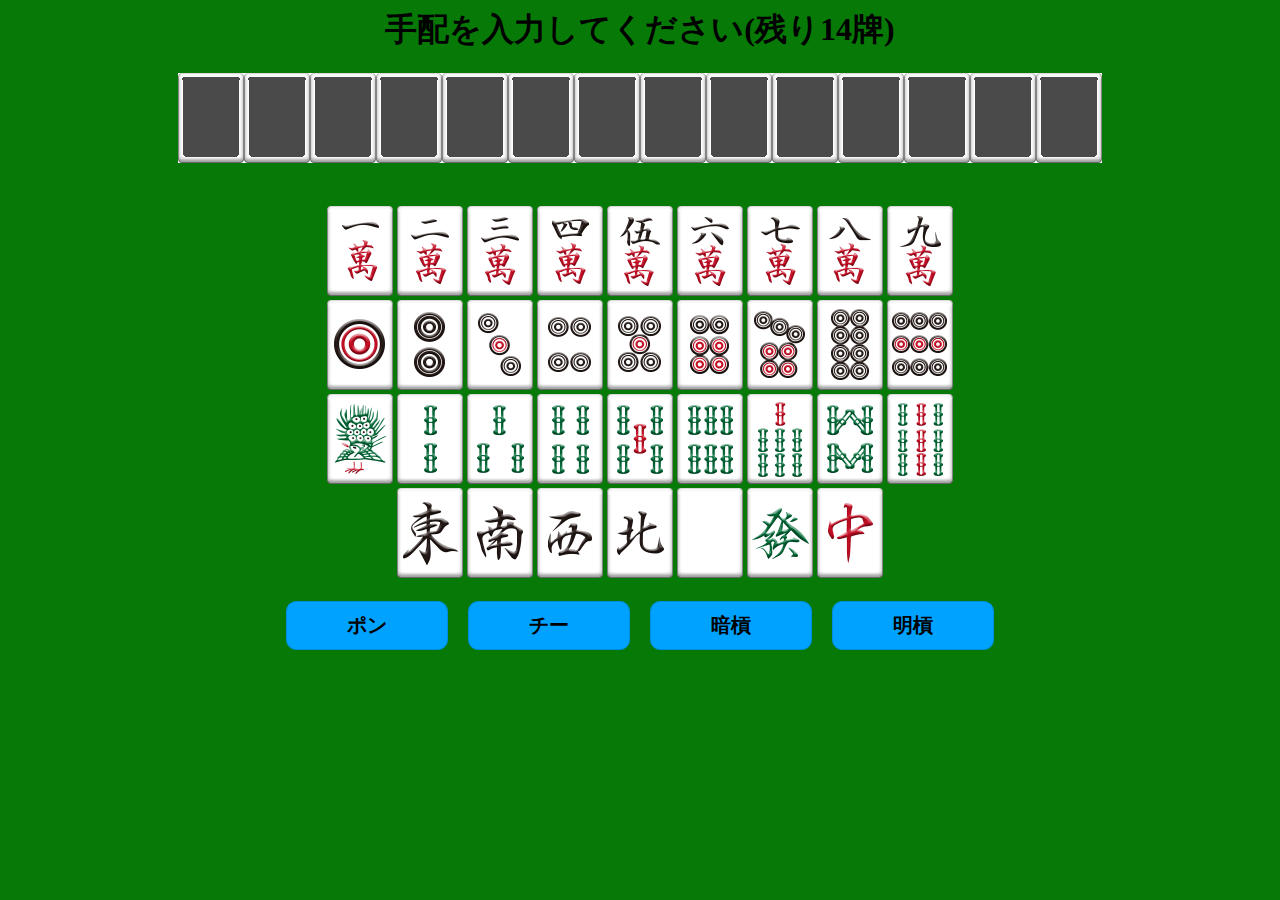
<file: index.html>
<html>
 <head>
  <meta charset="utf-8">
  <link rel="stylesheet" href="index.css">
  <title>麻雀判定ツール</title>
 </head>
 <body>
  <h1 id="state_text">手配を入力してください(残り14牌)</h1>
  <div id="tehai"></div>
  <div id="tehai_naki">
    <div class="naki_pais" id="naki_1"></div>
    <div class="naki_pais" id="naki_2"></div>
    <div class="naki_pais" id="naki_3"></div>
    <div class="naki_pais" id="naki_4"></div>
  </div>
  <div id="select"></div>
  <div id="btnlist_naki">
   <button type="button" class="btn_naki" id="btn_pong" onclick="btn_pong_click()">ポン</button>
   <button type="button" class="btn_naki" id="btn_chi" onclick="btn_chi_click()">チー</button>
   <button type="button" class="btn_naki" id="btn_ankan" onclick="btn_ankan_click()">暗槓</button>
   <button type="button" class="btn_naki" id="btn_minkan" onclick="btn_minkan_click()">明槓</button>
  </div>
  <div id="modal_noten" class="modal">
   <div class="modal_content">
    <div class="modal_header">
      <h1>聴牌していません</h1>
      <span id="modal_noten_close" class="modal_close">×</span>
    </div>
    <div id="modal_noten_body" class="modal_body"></div>
   </div>
  </div>
  <div id="modal_agari" class="modal">
   <div class="modal_content">
    <div class="modal_header">
      <h1>和了</h1>
      <span id="modal_agari_close" class="modal_close">×</span>
    </div>
    <div id="modal_noten_body" class="modal_body">
     <p>アガリ方を選択してください（ツモかロン）</p>
     <div id="btnlist_agari">
      <button type="button" class="btn_agari" id="btn_tsumo" onclick="btn_tsumo_click()">ツモ</button>
      <button type="button" class="btn_agari" id="btn_ron" onclick="btn_ron_click()">ロン</button>
     </div>
    </div>
   </div>
  </div>
 </body>
 <script src="script.js"></script>
</html>
</file>
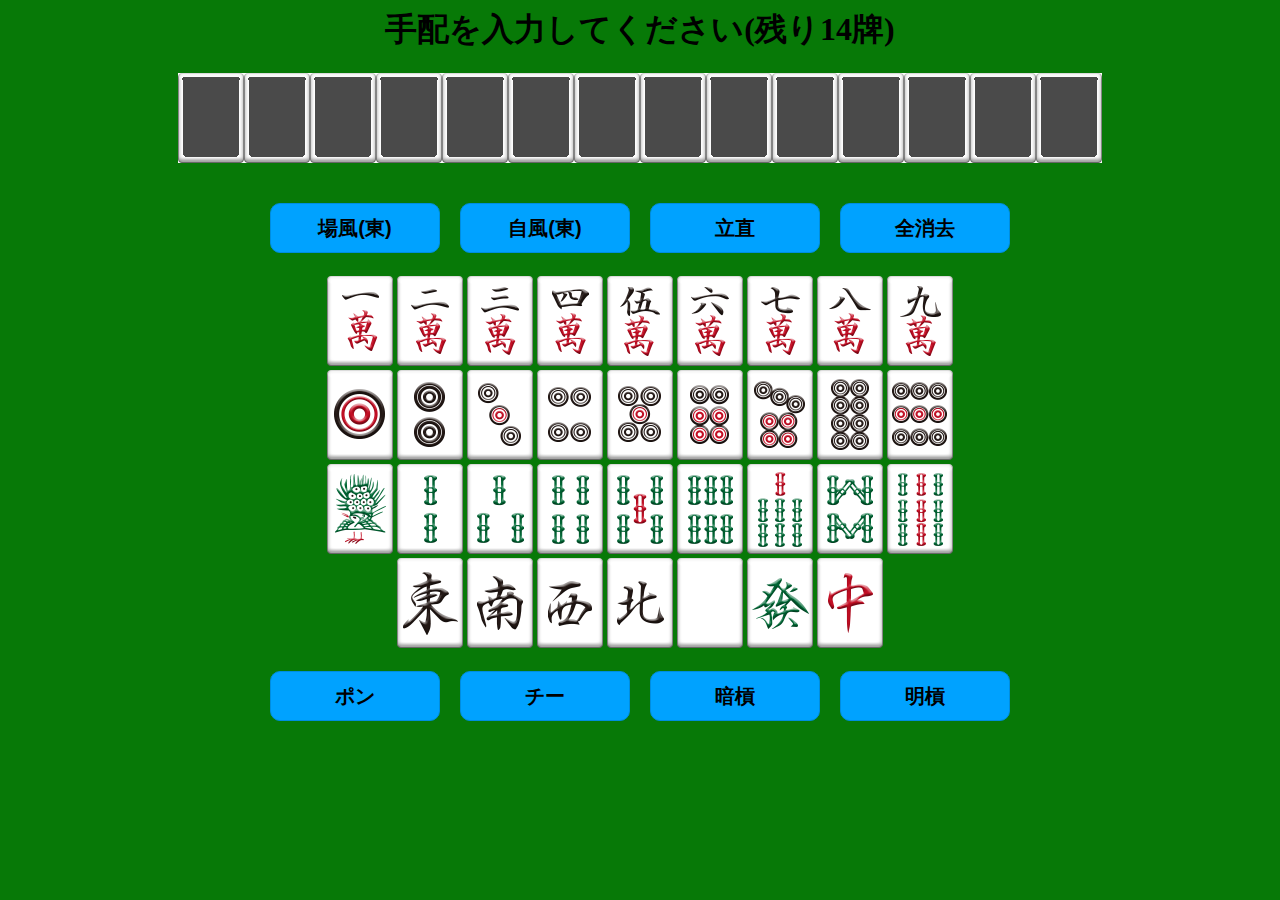
<file: mahjong_keisan/index.html>
<html>
 <head>
  <meta charset="utf-8">
  <link rel="stylesheet" href="index.css">
  <title>麻雀判定ツール</title>
 </head>
 <body>
  <div id="input_screen">
    <h1 id="state_text">手配を入力してください(残り14牌)</h1>
    <div id="tehai"></div>
    <div id="tehai_naki">
      <div class="naki_pais" id="naki_1"></div>
      <div class="naki_pais" id="naki_2"></div>
      <div class="naki_pais" id="naki_3"></div>
      <div class="naki_pais" id="naki_4"></div>
    </div>
    <div class="btnlist" id="btnlist_situation">
      <button type="button" class="btn_part" id="btn_bakaze" onclick="btn_bakaze_click()">場風(東)</button>
      <button type="button" class="btn_part" id="btn_jikaze" onclick="btn_jikaze_click()">自風(東)</button>
      <button type="button" class="btn_part" id="btn_reach" onclick="btn_reach_click()">立直</button>
      <button type="button" class="btn_part" id="btn_delete" onclick="btn_delete_click()">全消去</button>
    </div>
    <div id="select"></div>
    <div class="btnlist" id="btnlist_naki">
    <button type="button" class="btn_part" id="btn_pong" onclick="btn_pong_click()">ポン</button>
    <button type="button" class="btn_part" id="btn_chi" onclick="btn_chi_click()">チー</button>
    <button type="button" class="btn_part" id="btn_ankan" onclick="btn_ankan_click()">暗槓</button>
    <button type="button" class="btn_part" id="btn_minkan" onclick="btn_minkan_click()">明槓</button>
    </div>
  </div>
  <div id="output_screen">
    <div id="output_header">
    <button type="button" id="btn_backtoinput" onclick="btn_backtoinput_click()">← 手配入力へ戻る</button>
    <div id="output_screen_p">
      <p id="hantei_result_p">判定結果</p>
    </div>
    </div>
    <div id="tehai_result"></div>
    <div id="tensuu_result"></div>
    <div id="result_tables_div">
      <div id="yaku_table_div">
        <table id="yaku_table" class="result_tables"></table>
      </div>
      <div id="fusuu_table_div">
        <table id="fusuu_table" class="result_tables"></table>
      </div>
    </div>
  </div>
  <div id="modal_noten" class="modal">
   <div class="modal_content">
    <div class="modal_header">
      <h1>聴牌していません</h1>
      <span id="modal_noten_close" class="modal_close">×</span>
    </div>
    <div id="modal_noten_body" class="modal_body"></div>
   </div>
  </div>
  <div id="modal_agari" class="modal">
   <div class="modal_content">
    <div class="modal_header">
      <h1>和了</h1>
      <span id="modal_agari_close" class="modal_close">×</span>
    </div>
    <div id="modal_noten_body" class="modal_body">
     <p>アガリ方を選択してください（ツモかロン）</p>
     <div class="btnlist_modal">
      <button type="button" class="btn_modal" id="btn_tsumo" onclick="btn_tsumo_click()">ツモ</button>
      <button type="button" class="btn_modal" id="btn_ron" onclick="btn_ron_click()">ロン</button>
     </div>
    </div>
   </div>
  </div>
  <div id="modal_bakaze" class="modal">
   <div class="modal_content">
     <div class="modal_header">
      <h1>場風の変更</h1>
      <span id="modal_bakaze_close" class="modal_close">×</span>
     </div>
     <div id="modal_bakaze_body" class="modal_body">
      <p>変更後の場風を選択してください</p>
      <div class="btnlist_modal">
       <button type="button" class="btn_modal" id="btn_bakaze_ton" onclick="btn_bakaze_ton_click()">東</button>
       <button type="button" class="btn_modal" id="btn_bakaze_nan" onclick="btn_bakaze_nan_click()">南</button>
       <button type="button" class="btn_modal" id="btn_bakaze_sha" onclick="btn_bakaze_sha_click()">西</button>
       <button type="button" class="btn_modal" id="btn_bakaze_pei" onclick="btn_bakaze_pei_click()">北</button>
      </div>
     </div>
    </div>
  </div>
  <div id="modal_jikaze" class="modal">
    <div class="modal_content">
      <div class="modal_header">
       <h1>自風の変更</h1>
       <span id="modal_jikaze_close" class="modal_close">×</span>
      </div>
      <div id="modal_jikaze_body" class="modal_body">
       <p>変更後の自風を選択してください</p>
       <div class="btnlist_modal">
        <button type="button" class="btn_modal" id="btn_jikaze_ton" onclick="btn_jikaze_ton_click()">東</button>
        <button type="button" class="btn_modal" id="btn_jikaze_nan" onclick="btn_jikaze_nan_click()">南</button>
        <button type="button" class="btn_modal" id="btn_jikaze_sha" onclick="btn_jikaze_sha_click()">西</button>
        <button type="button" class="btn_modal" id="btn_jikaze_pei" onclick="btn_jikaze_pei_click()">北</button>
       </div>
      </div>
     </div>
   </div>
 </body>
 <script src="script.js"></script>
</html>
</file>
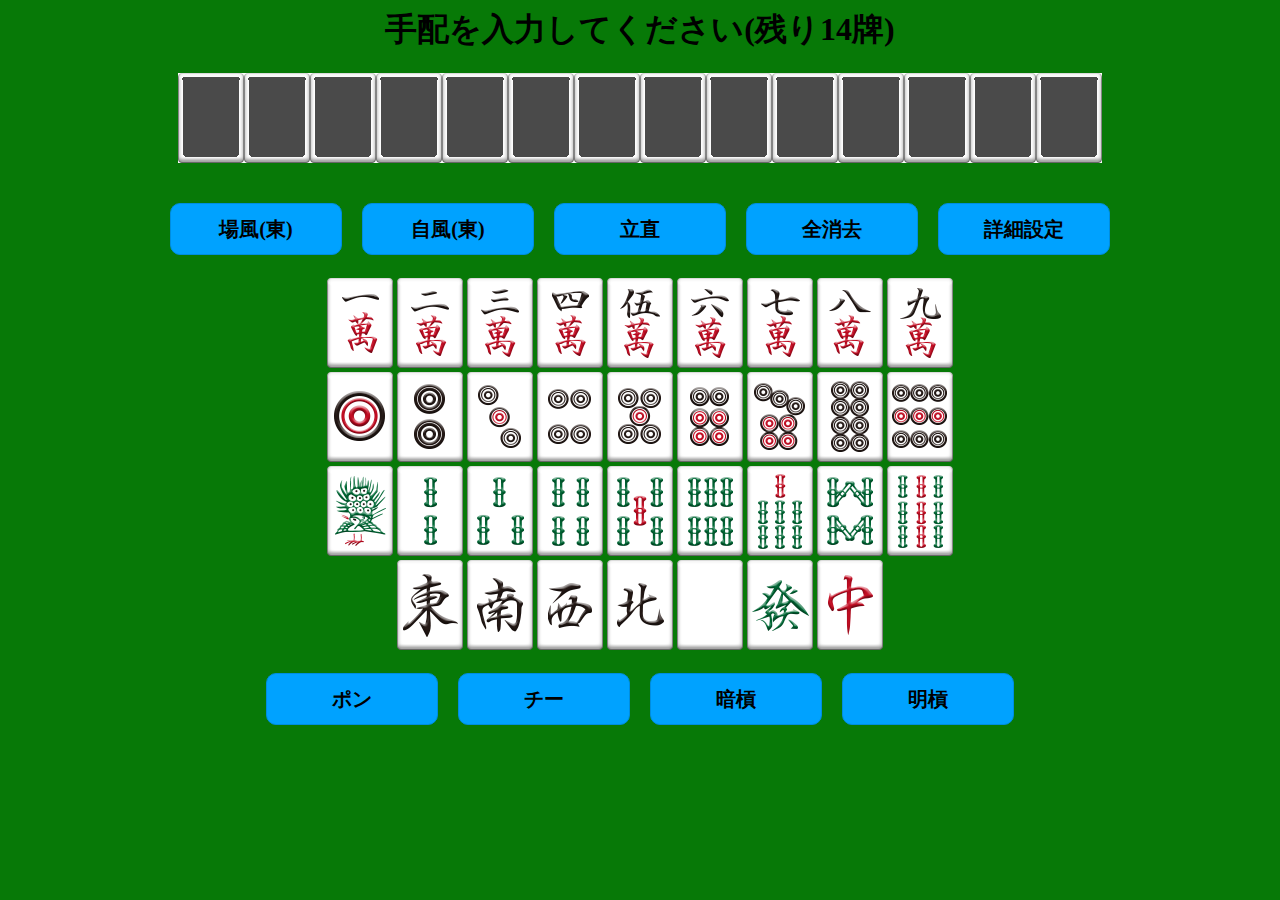
<file: mahjong_keisan/keisan.html>
<html>
 <head>
  <meta charset="utf-8">
  <link rel="stylesheet" href="keisan.css">
  <title>麻雀手牌計算ツール</title>
 </head>
 <body>
  <div id="input_screen">
    <h1 id="state_text">手配を入力してください(残り14牌)</h1>
    <div id="tehai"></div>
    <div id="tehai_naki">
      <div class="naki_pais" id="naki_1"></div>
      <div class="naki_pais" id="naki_2"></div>
      <div class="naki_pais" id="naki_3"></div>
      <div class="naki_pais" id="naki_4"></div>
    </div>
    <div class="btnlist" id="btnlist_situation">
      <div class="btn_part" id="btn_bakaze" onclick="btn_bakaze_click()"><p class="btn_label">場風(東)</p></div>
      <div class="btn_part" id="btn_jikaze" onclick="btn_jikaze_click()"><p class="btn_label">自風(東)</p></div>
      <div class="btn_part" id="btn_reach" onclick="btn_reach_click()"><p class="btn_label">立直</p></div>
      <div class="btn_part" id="btn_delete" onclick="btn_delete_click()"><p class="btn_label">全消去</p></div>
      <div class="btn_part" id="btn_setting" onclick="btn_setting_click()"><p class="btn_label">詳細設定</p></div>
    </div>
    <div id="select"></div>
    <div class="btnlist" id="btnlist_naki">
      <div class="btn_part" id="btn_pong" onclick="btn_pong_click()"><p class="btn_label">ポン</p></div>
      <div class="btn_part" id="btn_chi" onclick="btn_chi_click()"><p class="btn_label">チー</p></div>
      <div class="btn_part" id="btn_ankan" onclick="btn_ankan_click()"><p class="btn_label">暗槓</p></div>
      <div class="btn_part" id="btn_minkan" onclick="btn_minkan_click()"><p class="btn_label">明槓</p></div>
    </div>
  </div>
  <div id="output_screen">
    <div id="output_header">
    <button type="button" id="btn_backtoinput" onclick="btn_backtoinput_click()">← 手配入力へ戻る</button>
    <div id="output_screen_p">
      <p id="hantei_result_p">判定結果</p>
    </div>
    </div>
    <div id="tehai_result"></div>
    <div id="tensuu_result"></div>
    <div id="result_tables_div">
      <div id="yaku_table_div">
        <table id="yaku_table" class="result_tables"></table>
      </div>
      <div id="fusuu_table_div">
        <table id="fusuu_table" class="result_tables"></table>
      </div>
    </div>
  </div>
  <div id="modal_noten" class="modal">
   <div class="modal_content">
    <div class="modal_header">
      <h1>聴牌していません</h1>
      <span id="modal_noten_close" class="modal_close">×</span>
    </div>
    <div id="modal_noten_body" class="modal_body"></div>
   </div>
  </div>
  <div id="modal_agari" class="modal">
   <div class="modal_content">
    <div class="modal_header">
      <h1>和了</h1>
      <span id="modal_agari_close" class="modal_close">×</span>
    </div>
    <div id="modal_noten_body" class="modal_body">
     <p>アガリ方を選択してください（ツモかロン）</p>
     <div class="btnlist_modal">
      <button type="button" class="btn_modal" id="btn_tsumo" onclick="btn_tsumo_click()">ツモ</button>
      <button type="button" class="btn_modal" id="btn_ron" onclick="btn_ron_click()">ロン</button>
     </div>
    </div>
   </div>
  </div>
  <div id="modal_bakaze" class="modal">
   <div class="modal_content">
     <div class="modal_header">
      <h1>場風の変更</h1>
      <span id="modal_bakaze_close" class="modal_close">×</span>
     </div>
     <div id="modal_bakaze_body" class="modal_body">
      <p>変更後の場風を選択してください</p>
      <div class="btnlist_modal">
       <button type="button" class="btn_modal" id="btn_bakaze_ton" onclick="btn_bakaze_ton_click()">東</button>
       <button type="button" class="btn_modal" id="btn_bakaze_nan" onclick="btn_bakaze_nan_click()">南</button>
       <button type="button" class="btn_modal" id="btn_bakaze_sha" onclick="btn_bakaze_sha_click()">西</button>
       <button type="button" class="btn_modal" id="btn_bakaze_pei" onclick="btn_bakaze_pei_click()">北</button>
      </div>
     </div>
    </div>
  </div>
  <div id="modal_jikaze" class="modal">
    <div class="modal_content">
      <div class="modal_header">
       <h1>自風の変更</h1>
       <span id="modal_jikaze_close" class="modal_close">×</span>
      </div>
      <div id="modal_jikaze_body" class="modal_body">
       <p>変更後の自風を選択してください</p>
       <div class="btnlist_modal">
        <button type="button" class="btn_modal" id="btn_jikaze_ton" onclick="btn_jikaze_ton_click()">東</button>
        <button type="button" class="btn_modal" id="btn_jikaze_nan" onclick="btn_jikaze_nan_click()">南</button>
        <button type="button" class="btn_modal" id="btn_jikaze_sha" onclick="btn_jikaze_sha_click()">西</button>
        <button type="button" class="btn_modal" id="btn_jikaze_pei" onclick="btn_jikaze_pei_click()">北</button>
       </div>
      </div>
    </div>
  </div>
  <div id="modal_setting" class="modal">
    <div class="modal_content">
      <div class="modal_header">
       <h1>詳細設定</h1>
       <span id="modal_setting_close" class="modal_close">×</span>
      </div>
      <div id="modal_setting_body" class="modal_body">
       <div id="setting_dora">
        <p>ドラ</p>
        <div class="btn_setting" id="btn_dora_minus" onclick="btn_doraminus_click()"><p class="btn_label">-</p></div>
        <input type="number" class="setting_num" id="dora_num" value="0" readonly>
        <div class="btn_setting" id="btn_dora_minus" onclick="btn_doraplus_click()"><p class="btn_label">+</p></div>
        <div class="btn_setting" id="btn_dora_reset" onclick="btn_dorareset_click()"><p class="btn_label">リセット</p></div>
       </div>
       <div id="setting_honba">
        <p>本場</p>
        <div class="btn_setting" id="btn_honba_minus" onclick="btn_honbaminus_click()"><p class="btn_label">-</p></div>
        <input type="number" class="setting_num" id="honba_num" value="0" readonly>
        <div class="btn_setting" id="btn_honba_minus" onclick="btn_honbaplus_click()"><p class="btn_label">+</p></div>
        <div class="btn_setting" id="btn_honba_reset" onclick="btn_honbareset_click()"><p class="btn_label">リセット</p></div>
       </div>
       <div id="setting_ippatsu">
        <p>一発の有無</p>
        <input type="radio" name="ippatsu_flg" class="radio_ippatsu" id="radio_ippatsu_false" checked disabled>
        <label class="label_ippatsu" for="radio_ippatsu_false"><div class="btn_ippatsu"><p class="btn_label">無し</p></div></label>
        <input type="radio" name="ippatsu_flg" class="radio_ippatsu" id="radio_ippatsu_true" disabled>
        <label class="label_ippatsu" for="radio_ippatsu_true"><div class="btn_ippatsu"><p class="btn_label">有り</p></div></label>
        <p>立直をすると選択可能になります</p>
       </div>
       <div id="setting_special">
        <p>特殊役</p>
        <input type="radio" name="special_select" class="radio_special" id="radio_none" checked>
        <label class="label_special" for="radio_none"><div class="btn_special"><p class="btn_label">無し</p></div></label>
        <input type="radio" name="special_select" class="radio_special" id="radio_tenchi">
        <label class="label_special" for="radio_tenchi"><div class="btn_special"><p id="tenchi_p" class="btn_label">天和</p></div></label>
        <input type="radio" name="special_select" class="radio_special" id="radio_rinshan" disabled>
        <label class="label_special" for="radio_rinshan"><div class="btn_special"><p class="btn_label">嶺上開花</p></div></label>
        <input type="radio" name="special_select" class="radio_special" id="radio_chankan">
        <label class="label_special" for="radio_chankan"><div class="btn_special"><p class="btn_label">槍槓</p></div></label>
        <input type="radio" name="special_select" class="radio_special" id="radio_haitei">
        <label class="label_special" for="radio_haitei"><div class="btn_special"><p class="btn_label">海底撈月</p></div></label>
        <input type="radio" name="special_select" class="radio_special" id="radio_houtei">
        <label class="label_special" for="radio_houtei"><div class="btn_special"><p class="btn_label">河底撈魚</p></div></label>
       </div>
       <p>地和は自風が東以外の時に選択可能になります</p>
       <p>嶺上開花はカンを1回以上行っている場合に選択可能になります</p>
      </div>
    </div>
  </div>
 </body>
 <script src="../script_core.js"></script>
 <script src="script_keisan.js"></script>
</html>
</file>
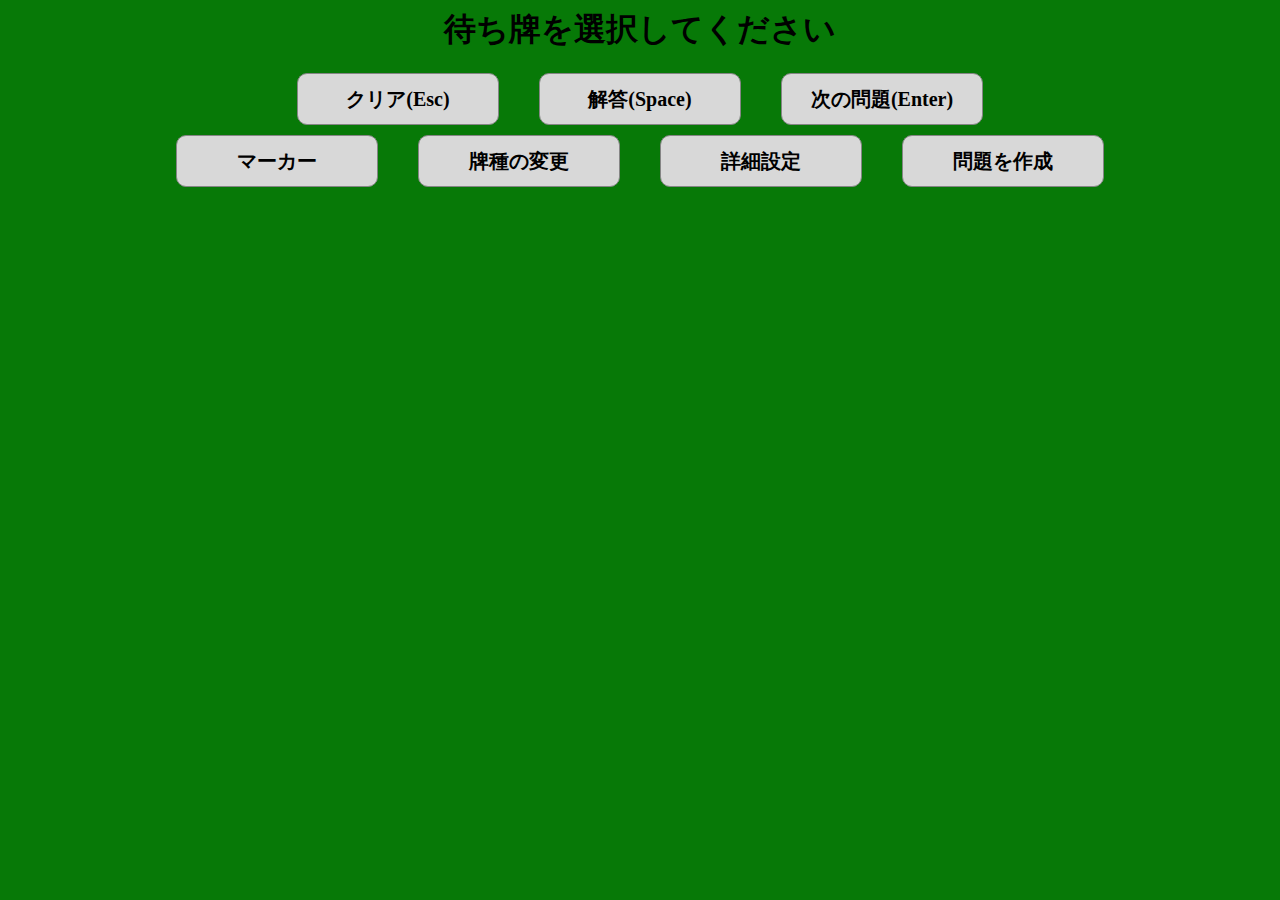
<file: mahjong_machiate/machiate.html>
<html>
 <head>
  <meta charset="utf-8">
  <link rel="stylesheet" href="machiate.css">
  <title>麻雀待ち当てツール</title>
 </head>
 <body>
  <h1 id="state_text">待ち牌を選択してください</h1>
  <div id="tehai_parent">
   <div id="tehai"></div>
   <div id="tehai_makeprob"></div>
  </div>
  <div id="select_div"></div>
  <div id="btnlist_normal">
   <div class="btnlist">
    <div class="btn_part" id="btn_clear" onclick="btn_clear_click()"><p class="btn_label">クリア(Esc)</p></div>
    <div class="btn_part" id="btn_answer" onclick="btn_answer_click()"><p class="btn_label">解答(Space)</p></div>
    <div class="btn_part" id="btn_next" onclick="btn_next_click()"><p class="btn_label">次の問題(Enter)</p></div>
   </div>
   <div class="btnlist">
    <div class="btn_part" id="btn_marker" onclick="btn_marker_click()"><p class="btn_label">マーカー</p></div>
    <div class="btn_part" id="btn_haishu" onclick="btn_haishu_click()"><p class="btn_label">牌種の変更</p></div>
    <div class="btn_part" id="btn_setting" onclick="btn_setting_click()"><p class="btn_label">詳細設定</p></div>
    <div class="btn_part" id="btn_makeprob" onclick="btn_makeprob_click()"><p class="btn_label">問題を作成</p></div>
   </div>
  </div>
  <div id="btnlist_makeprob" class="btnlist">
    <div class="btn_part" id="btn_cancel_makeprob" onclick="btn_cancel_makeprob_click()"><p class="btn_label">キャンセル(Esc)</p></div>
    <div class="btn_part" id="btn_enter_makeprob" onclick="btn_enter_makeprob_click()"><p class="btn_label">決定(Enter)</p></div>
   </div>
  <div id="modal_answer" class="modal">
    <div class="modal_content">
     <div class="modal_header">
       <h1>解答</h1>
       <span id="modal_answer_close" class="modal_close">×</span>
     </div>
     <div id="modal_answer_body" class="modal_body">
      <p style="font-weight: bold;">実際の解答 </p>
      <div id="true_answer_div" style="display: flex;"></div>
      <p id="ukeire_p"></p>
      <p style="font-weight: bold;">あなたの回答</p>
      <div id="user_answer_div" style="display: flex;"></div>
     </div>
    </div>
  </div>
  <div id="modal_haishu" class="modal">
    <div class="modal_content">
     <div class="modal_header">
       <h1>牌種の変更</h1>
       <span id="modal_haishu_close" class="modal_close">×</span>
     </div>
     <div id="modal_haishu_body" class="modal_body">
      <p>牌種を選択してください</p>
      <div id="haishu_radios">
       <input type="radio" name="haishu_select" class="haishu_radio" id="haishu_radio_manzu">
       <label for="haishu_radio_manzu"><img class="haishu_radio_image" src="../images/m_1.png"></label>
       <input type="radio" name="haishu_select" class="haishu_radio" id="haishu_radio_pinzu">
       <label for="haishu_radio_pinzu"><img class="haishu_radio_image" src="../images/p_1.png"></label>
       <input type="radio" name="haishu_select" class="haishu_radio" id="haishu_radio_souzu">
       <label for="haishu_radio_souzu"><img class="haishu_radio_image" src="../images/s_1.png"></label>
      </div>
      <div class="btnlist">
       <div class="btn_part" id="btn_haishu_cancel" onclick="btn_haishu_cancel_click()"><p class="btn_label">キャンセル</p></div>
       <div class="btn_part" id="btn_haishu_enter" onclick="btn_haishu_enter_click()"><p class="btn_label">決定</p></div>
      </div>
     </div>
    </div>
  </div>
  <div id="modal_marker" class="modal">
    <div class="modal_content">
     <div class="modal_header">
       <h1>マーカー</h1>
       <span id="modal_marker_close" class="modal_close">×</span>
     </div>
     <div id="modal_marker_body" class="modal_body">
      <p>マーカーを有効化し手牌をクリックすることで色を付けられます</p>
      <p>再度クリックすることでマーカーを消去することができます</p>
      <div class="marker_parts">
       <label for="checkbox_marker">マーカーの有効化</label><input type="checkbox" id="checkbox_marker">
      </div>
      <div class="marker_parts">
       <label for="color_marker">色の選択</label><input type="color" id="color_marker">
      </div>
     </div>
    </div>
  </div>
  <div id="modal_setting" class="modal">
    <div class="modal_content">
     <div class="modal_header">
       <h1>詳細設定</h1>
       <span id="modal_setting_close" class="modal_close">×</span>
     </div>
     <div id="modal_setting_body" class="modal_body">
      <div id="setting_jihai">
       <p>字牌の刻子の個数</p>
       <input type="radio" name="jihai_select" class="radio_jihai" id="radio_jihai_0" checked>
       <label class="label_jihai" for="radio_jihai_0"><div class="btn_jihai"><p class="btn_label">無し</p></div></label>
       <input type="radio" name="jihai_select" class="radio_jihai" id="radio_jihai_1">
       <label class="label_jihai" for="radio_jihai_1"><div class="btn_jihai"><p class="btn_label">1個</p></div></label>
       <input type="radio" name="jihai_select" class="radio_jihai" id="radio_jihai_2">
       <label class="label_jihai" for="radio_jihai_2"><div class="btn_jihai"><p class="btn_label">2個</p></div></label>
       <input type="radio" name="jihai_select" class="radio_jihai" id="radio_jihai_3">
       <label class="label_jihai" for="radio_jihai_3"><div class="btn_jihai"><p class="btn_label">3個</p></div></label>
      </div>
      <p>次の問題から適用されます</p>
     </div>
    </div>
  </div> 
 </body>
 <script src="../script_core.js"></script>
 <script src="script_machiate.js"></script>
</html>
</file>
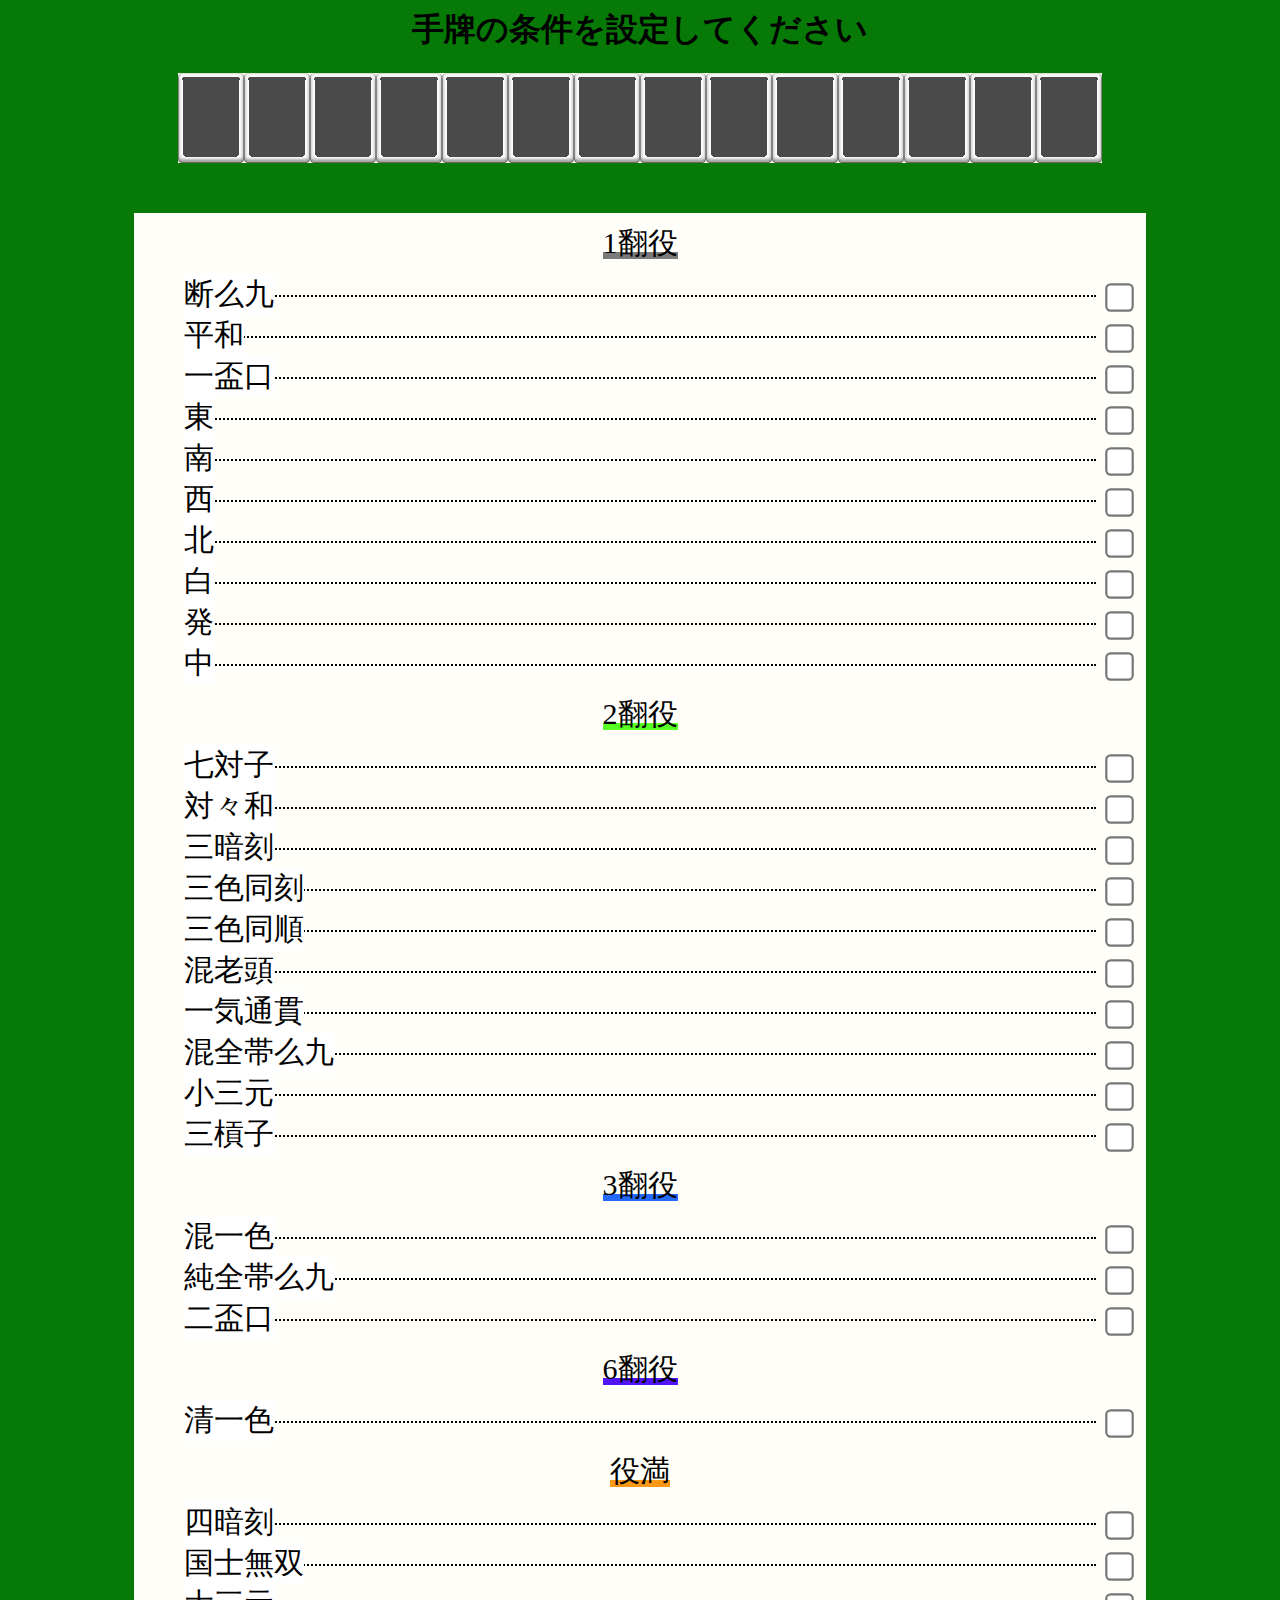
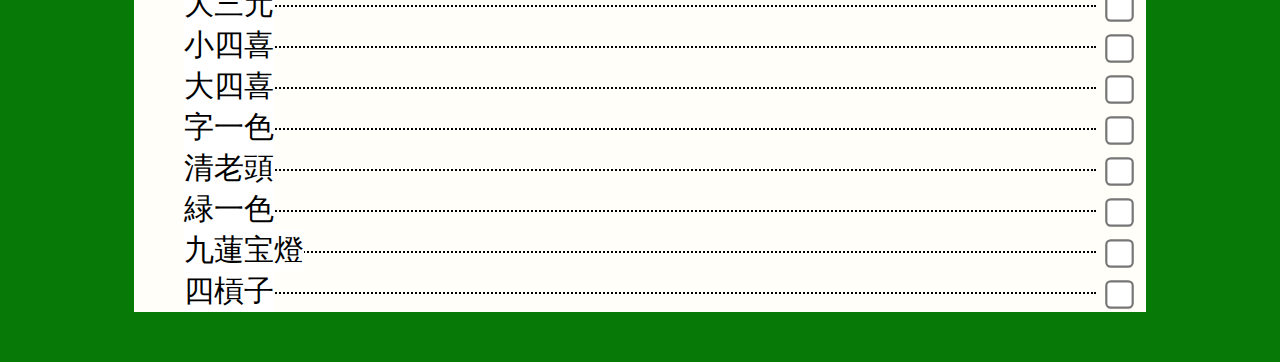
<file: mahjong_tehaimaker/tehaimaker.html>
<html>
 <head>
 <meta charset="utf-8">
 <link rel="stylesheet" href="tehaimaker.css">
 <title>麻雀手牌生成ツール</title>
 </head>
 <body>
  <h1 id="state_text">手牌の条件を設定してください</h1>
  <div id="tehai"></div>
  <div id="yaku_lists">
   <p class="p_honsuu"><span id="span_honsuu_1">1翻役</span></p>
   <div class="yaku_list" id="yaku_list_1"></div>
   <p class="p_honsuu"><span id="span_honsuu_2">2翻役</span></p>
   <div class="yaku_list" id="yaku_list_2"></div>
   <p class="p_honsuu"><span id="span_honsuu_3">3翻役</span></p>
   <div class="yaku_list" id="yaku_list_3"></div>
   <p class="p_honsuu"><span id="span_honsuu_6">6翻役</span></p>
   <div class="yaku_list" id="yaku_list_6"></div>
   <p class="p_honsuu"><span id="span_honsuu_yakuman">役満</span></p>
   <div class="yaku_list" id="yaku_list_yakuman"></div>
 </body>
 <script src="../script_core.js"></script>
 <script src="script_tehaimaker.js"></script>
</html>
</file>
<file: index.css>
body{
    background-color: rgb(7, 121, 7);
}
#state_text{
    text-align: center;
}
#tehai{
    display: flex;
    justify-content: center;
}
.tehai_parts{
    cursor: pointer;
}
.tehai_value{
    display: none;
}

#tehai_naki{
    display: flex;
    justify-content: center;
    margin: 20px 0;
}
.naki_pais{
    display: flex;
    margin: 0 20px;
    cursor: pointer;
}

#select_table{
    margin: 0 auto;
}
.table_pai{
    cursor: pointer;
}

#btnlist_naki{
    display: flex;
    justify-content: center;
    margin: 20px 0;
}
.btn_naki{
    padding: 10px 60px;
    margin:0 10px;
    background-color: rgb(0, 162, 255);
    border: 1px solid rgb(0, 141, 223);
    border-radius: 10px;
    font-size: 20px;
    font-weight: bold;
    transition: background-color 0.3s;
    cursor:pointer;
}
.btn_naki:hover{
    background-color: rgb(0, 130, 206);
}

#modal_noten{
    display: none;
}
#modal_agari{
    display: none;
}
.modal{
    position: fixed;
    z-index: 1;
    left: 0;
    top: 0;
    height: 100%;
    width: 100%;
    overflow: auto;
    background-color: rgba(0,0,0,0.5);
}
.modal_content{
    background-color: #f4f4f4;
    margin: 20% auto;
    width: 50%;
    box-shadow: 0 5px 8px 0 rgba(0,0,0,0.2),0 7px 20px 0 rgba(0,0,0,0.17);
    animation-name: modalopen;
    animation-duration: 1s;
}
@keyframes modalopen {
    from {opacity: 0;}
    to {opacity: 1;}
}
.modal_header{
    background-color: lightblue;
    padding: 3px 15px;
    display: flex;
    justify-content: space-between;
}
.modal_close{
    font-size: 2rem;
}
.modal_close:hover{
    cursor: pointer;
}
.modal_body{
    padding: 10px 20px;
    color: black;
}
#btnlist_agari{
    text-align: center;
}
.btn_agari{
    font-size: 30px;
    padding: 0 30px;
    cursor:pointer;
    margin: 0 10px;
}
</file>
<file: mahjong_keisan/index.css>
body{
    background-color: rgb(7, 121, 7);
}

#state_text{
    text-align: center;
}
#tehai{
    display: flex;
    justify-content: center;
}
.tehai_parts{
    cursor: pointer;
}
.tehai_value{
    display: none;
}

#tehai_naki{
    display: flex;
    justify-content: center;
    margin: 20px 0;
}
.naki_pais{
    display: flex;
    margin: 0 20px;
    cursor: pointer;
}

#select_table{
    margin: 0 auto;
}
.table_pai{
    cursor: pointer;
}

.btnlist{
    display: flex;
    justify-content: center;
    margin: 20px 0;
}
.btn_part{
    width: 170px;
    height: 50px;
    margin:0 10px;
    background-color: rgb(0, 162, 255);
    border: 1px solid rgb(0, 141, 223);
    border-radius: 10px;
    font-size: 20px;
    font-weight: bold;
    transition: background-color 0.3s;
    cursor:pointer;
}
.btn_part:hover{
    background-color: rgb(0, 130, 206);
}

#output_screen{
    display: none;
    animation-name: screenopen;
    animation-duration: 1s;
}
@keyframes screenopen {
    from {opacity: 0;}
    to {opacity: 1;}
}
#output_header{
    display: table;
    width: 63.5%;
}
#output_screen_p{
    display: table-cell;
    text-align: center;
}
#hantei_result_p{
    font-size: 35px;
    color: #e7e7e7;
}
#btn_backtoinput{
    display: table-cell;
    text-align: left;
    width: 170px;
    height: 50px;
    margin:20px 0 20px 20px;
    background-color: rgb(65, 65, 65);
    border: 1px solid rgb(39, 39, 39);
    border-radius: 10px;
    font-size: 18px;
    font-weight: bold;
    transition: background-color 0.3s;
    color: #f0f0f0;
    cursor:pointer;
}
#btn_backtoinput:hover{
    background-color: rgb(53, 53, 53);
}
#tehai_result{
    display: flex;
    justify-content: center;
}
#tensuu_result{
    background-color: #e7e7e7;
    text-align: center;
    font-size: 25px;
}
#result_tables_div{
    display: flex;
    justify-content: center;
}
#fusuu_table_div{
    height: 550px;
    overflow-x: hidden;
    overflow-y: auto;
}
.result_tables{
    border-collapse: collapse;
    width: 500px;
    font-size: 20px;
}
.result_tables td, th{
    background-color: #e7e7e7;
    border: 0.5px solid black;
    text-align: center;
}
.result_tables td.width15{
    width: 15%;
}

.modal{
    display:none;
    position: fixed;
    z-index: 1;
    left: 0;
    top: 0;
    height: 100%;
    width: 100%;
    overflow: auto;
    background-color: rgba(0,0,0,0.5);
}
.modal_content{
    background-color: #f4f4f4;
    margin: 20% auto;
    width: 50%;
    box-shadow: 0 5px 8px 0 rgba(0,0,0,0.2),0 7px 20px 0 rgba(0,0,0,0.17);
    animation-name: modalopen;
    animation-duration: 1s;
}
@keyframes modalopen {
    from {opacity: 0;}
    to {opacity: 1;}
}
.modal_header{
    background-color: lightblue;
    padding: 3px 15px;
    display: flex;
    justify-content: space-between;
}
.modal_close{
    font-size: 2rem;
}
.modal_close:hover{
    cursor: pointer;
}
.modal_body{
    padding: 10px 20px;
    color: black;
}
.btnlist_modal{
    text-align: center;
}
.btn_modal{
    font-size: 30px;
    padding: 0 30px;
    cursor:pointer;
    margin: 0 10px;
}
#btn_bakaze_ton{
    display: none;
}
#btn_jikaze_ton{
    display: none;
}
</file>
<file: mahjong_keisan/keisan.css>
body{
    background-color: rgb(7, 121, 7);
}

#state_text{
    text-align: center;
}
#tehai{
    display: flex;
    justify-content: center;
}
.tehai_parts{
    cursor: pointer;
}
.tehai_parts img{
    width: 100%;
}
.tehai_value{
    display: none;
}

#tehai_naki{
    width: 100%;
    display: flex;
    justify-content: center;
    margin: 20px 0;
}
.naki_pais{
    width: 25%;
    display: flex;
    margin: 0 1%;
    cursor: pointer;
}

#select_table{
    margin: 0 auto;
}
.table_pai{
    cursor: pointer;
}
.table_pai img{
    width: 100%;
}

.btnlist{
    display: flex;
    justify-content: center;
    margin: 20px 0;
}
.btn_part{
    width: 170px;
    height: 50px;
    margin:0 10px;
    background-color: rgb(0, 162, 255);
    border: 1px solid rgb(0, 141, 223);
    border-radius: 10px;
    font-size: 20px;
    font-weight: bold;
    transition: background-color 0.3s;
    cursor:pointer;
    display: table;
    user-select: none;
}
.btn_part:hover{
    background-color: rgb(0, 130, 206);
}
.btn_label{
    font-size: 20px;
    display: table-cell;
    vertical-align: middle;
    text-align: center;
}

#output_screen{
    display: none;
    animation-name: screenopen;
    animation-duration: 1s;
}
@keyframes screenopen {
    from {opacity: 0;}
    to {opacity: 1;}
}
#btn_backtoinput{
    text-align: center;
    max-width: 170px;
    width: 20%;
    height: 50px;
    margin:20px 0 20px 20px;
    background-color: rgb(65, 65, 65);
    border: 1px solid rgb(39, 39, 39);
    border-radius: 10px;
    font-size: 18px;
    font-weight: bold;
    transition: background-color 0.3s;
    color: #f0f0f0;
    cursor:pointer;
}
#btn_backtoinput:hover{
    background-color: rgb(53, 53, 53);
}
#hantei_result_p{
    color: white;
    font-weight: bold;
    font-size: 30px;
    margin: 0;
    text-align: center;
}
#agari_kata_div{
    color: white;
    font-weight: bold;
    font-size: 20px;
    text-align: center;
    margin-bottom: 10px;
}
#agari_kata_div p{
    margin: 0;
}

#tehai_result{
    display: flex;
    justify-content: center;
    width: 100%;
}

#tensuu_result{
    background-color: #e7e7e7;
    text-align: center;
    font-size: 25px;
}
#result_tables_div{
    display: flex;
    justify-content: center;
    width: 100%;
}
#yaku_table_div, #fusuu_table_div{
    height: 400px;
    width: 50%;
    max-width: 550px;
    overflow-x: hidden;
    overflow-y: auto;
}
.result_tables{
    border-collapse: collapse;
    font-size: 20px;
    width: 100%;
}
#yaku_table{
    margin-left: auto;
}
#fusuu_table{
    margin-right: auto;
}
.result_tables td, th{
    background-color: #e7e7e7;
    border: 0.5px solid black;
    text-align: center;
}
.result_tables td.width15{
    width: 15%;
}

.modal{
    display:none;
    position: fixed;
    z-index: 1;
    left: 0;
    top: 0;
    height: 100%;
    width: 100%;
    overflow: auto;
    background-color: rgba(0,0,0,0.5);
}
.modal_content{
    background-color: #f4f4f4;
    margin: 20% auto;
    width: 50%;
    box-shadow: 0 5px 8px 0 rgba(0,0,0,0.2),0 7px 20px 0 rgba(0,0,0,0.17);
    animation-name: modalopen;
    animation-duration: 1s;
}
@keyframes modalopen {
    from {opacity: 0;}
    to {opacity: 1;}
}
.modal_header{
    background-color: lightblue;
    padding: 3px 15px;
    display: flex;
    justify-content: space-between;
}
.modal_close{
    font-size: 2rem;
}
.modal_close:hover{
    cursor: pointer;
}
.modal_body{
    padding: 10px 20px;
    color: black;
}
.btnlist_modal{
    text-align: center;
}
.btn_modal{
    font-size: 30px;
    padding: 0 30px;
    cursor:pointer;
    margin: 0 10px;
}
#btn_bakaze_ton{
    display: none;
}
#btn_jikaze_ton{
    display: none;
}

#setting_dora, #setting_honba, #setting_ippatsu, #setting_special{
    display: flex;
    margin: 10px 0;
}
.btn_setting{
    width: 30px;
    height: 30px;
    margin: auto 10px;
    background-color: rgb(0, 193, 252);
    border: 1px solid rgb(0, 151, 238);
    transition: background-color 0.3s;
    font-weight: bold;
    display: table;
    user-select: none;
    cursor: pointer;
}
.btn_setting:hover{
    background-color: rgb(0, 162, 236);
}
#btn_dora_reset, #btn_honba_reset{
    width: 100px;
}
.setting_num{
    width: 40px;
    height: 30px;
    margin: auto 0;
    font-size: 15px;
    user-select: none;
}
.radio_ippatsu, .radio_special{
    display: none;
}
.radio_ippatsu:checked + label, .radio_special:checked + label{
    background-color: orange;
}
.radio_ippatsu:enabled + label div, .radio_special:enabled + label div{
    background-color: rgb(0, 193, 252);
    border: 1px solid rgb(0, 151, 238);
    cursor: pointer;
}
.label_ippatsu, .label_special{
    margin: auto 10px;
    padding: 5px;
}
.label_special{
    margin: auto 5px;
}
.btn_ippatsu, .btn_special{
    width: 80px;
    height: 30px;
    background-color: rgb(165, 165, 165);
    border: 1px solid rgb(78, 78, 78);
    transition: background-color 0.3s;
    display: table;
    font-weight: bold;
    user-select: none;
}

/*レスポンシブ対応*/
/*1100px以上の時*/
@media screen and (min-width: 1100px){
    .naki_pais{
        max-width: 250px;
    }
}
/*タブレット用*/
@media screen and (max-width: 959px){
    #state_text{
        font-size: 28px;
    }
    .btn_label{
        font-size: 16px;
    }
}
/*スマホ用*/
@media screen and (max-width: 480px){
    #state_text{
        font-size: 22px;
    }
    .btn_label{
        font-size: 14px;
    }
}
</file>
<file: mahjong_machiate/machiate.css>
body{
    background-color: rgb(7, 121, 7);
}

#state_text{
    text-align: center;
}
#tehai_parent{
    position: relative;
}
#tehai, #tehai_makeprob{
    display: flex;
    position: absolute;
    top: 0%;
    left: 50%;
    transform: translate(-50%);
}
#tehai{
    z-index: 1;
}
#tehai_makeprob{
    z-index: 0;
}

#select_table{
    padding-top: 100px;
    margin: 0 auto;
    border-spacing: 130px 50px;
}
.select_cell{
    cursor: pointer;
}

.btnlist{
    display: flex;
    justify-content: center;
    margin: 10px 0;
}
.btn_part{
    width: 200px;
    height: 50px;
    margin:0 20px;
    background-color: rgb(216, 216, 216);
    border: 1px solid rgb(133, 133, 133);
    border-radius: 10px;
    font-size: 20px;
    font-weight: bold;
    transition: background-color 0.3s;
    cursor: pointer;
    display: table;
    user-select: none;
}
.btn_part:hover{
    background-color: rgb(150, 150, 150);
}
.btn_label{
    display: table-cell;
    vertical-align: middle;
    text-align: center;
}
#btnlist_makeprob{
    display: none;
}

.modal{
    display: none;
    position: fixed;
    z-index: 1;
    left: 0;
    top: 0;
    height: 100%;
    width: 100%;
    overflow: auto;
    background-color: rgba(0,0,0,0.5);
}
.modal_content{
    background-color: #f4f4f4;
    margin: 15% auto;
    width: 50%;
    box-shadow: 0 5px 8px 0 rgba(0,0,0,0.2),0 7px 20px 0 rgba(0,0,0,0.17);
    animation-name: modalopen;
    animation-duration: 1s;
}
@keyframes modalopen {
    from {opacity: 0;}
    to {opacity: 1;}
}
.modal_header{
    background-color: lightblue;
    padding: 3px 15px;
    display: flex;
    justify-content: space-between;
}
.modal_close{
    font-size: 2rem;
}
.modal_close:hover{
    cursor: pointer;
}
.modal_body{
    padding: 10px 20px;
    color: black;
}

#haishu_radios{
    text-align: center;
    margin: 20px 0;
}
.haishu_radio{
    display: none;
}
.haishu_radio:checked + label img{
    background-color: orange;
}
.haishu_radio_image{
    margin: 3px;
    padding: 8px;
}

.marker_parts{
    margin: 10px 0;
}
#checkbox_marker{
    transform: scale(1.5);
    margin-left: 10px;
}
#color_marker{
    margin-left: 10px;
}

#setting_jihai{
    display: flex;
    margin: 10px 0;
}
.radio_jihai{
    display: none;
}
.radio_jihai:checked + label{
    background-color: orange;
}
.label_jihai{
    margin: auto 5px;
    padding: 5px;
}
.btn_jihai{
    width: 80px;
    height: 30px;
    background-color: rgb(0, 193, 252);
    border: 1px solid rgb(0, 151, 238);
    transition: background-color 0.3s;
    display: table;
    font-weight: bold;
    user-select: none;
}
</file>
<file: mahjong_tehaimaker/tehaimaker.css>
body{
    background-color: rgb(7, 121, 7);
}

#state_text{
    text-align: center;
}
#tehai{
    display: flex;
    justify-content: center;
}

#yaku_lists{
    background-color: rgb(255, 254, 249);
    width: 80%;
    margin: 50px auto;
}
.yaku_list{
    margin-left: 50px;
}
.yaku_item{
    position: relative;
    display: flex;
    justify-content: space-between;
}
.yaku_item::after{
    content: "";
    position: absolute;
    top: 50%;
    width: -webkit-calc(100% - 50px);
    z-index: 0;
    border-bottom: dotted 2px rgb(0, 0, 0);
}
.p_honsuu{
    font-size: 30px;
    text-align: center;
    margin: 0;
    padding: 10px 0;
    
}
#span_honsuu_1{
    background:linear-gradient(transparent 80%, #7a7a7a 0%);
}
#span_honsuu_2{
    background:linear-gradient(transparent 80%, #58ff25 0%);
}
#span_honsuu_3{
    background:linear-gradient(transparent 80%, #256aff 0%);
}
#span_honsuu_6{
    background:linear-gradient(transparent 80%, #5215fa 0%);
}
#span_honsuu_yakuman{
    background:linear-gradient(transparent 80%, #fa9715 0%);
}
.label_yaku{
    font-size: 30px;
    z-index: 1;
    background-color: rgb(255,255,255);
}
.checkbox_yaku{
    transform: scale(2.2);
    margin-top: 17px;
    margin-right: 20px;
    height: 100%;
    z-index: 1;
    cursor: pointer;
}
</file>
